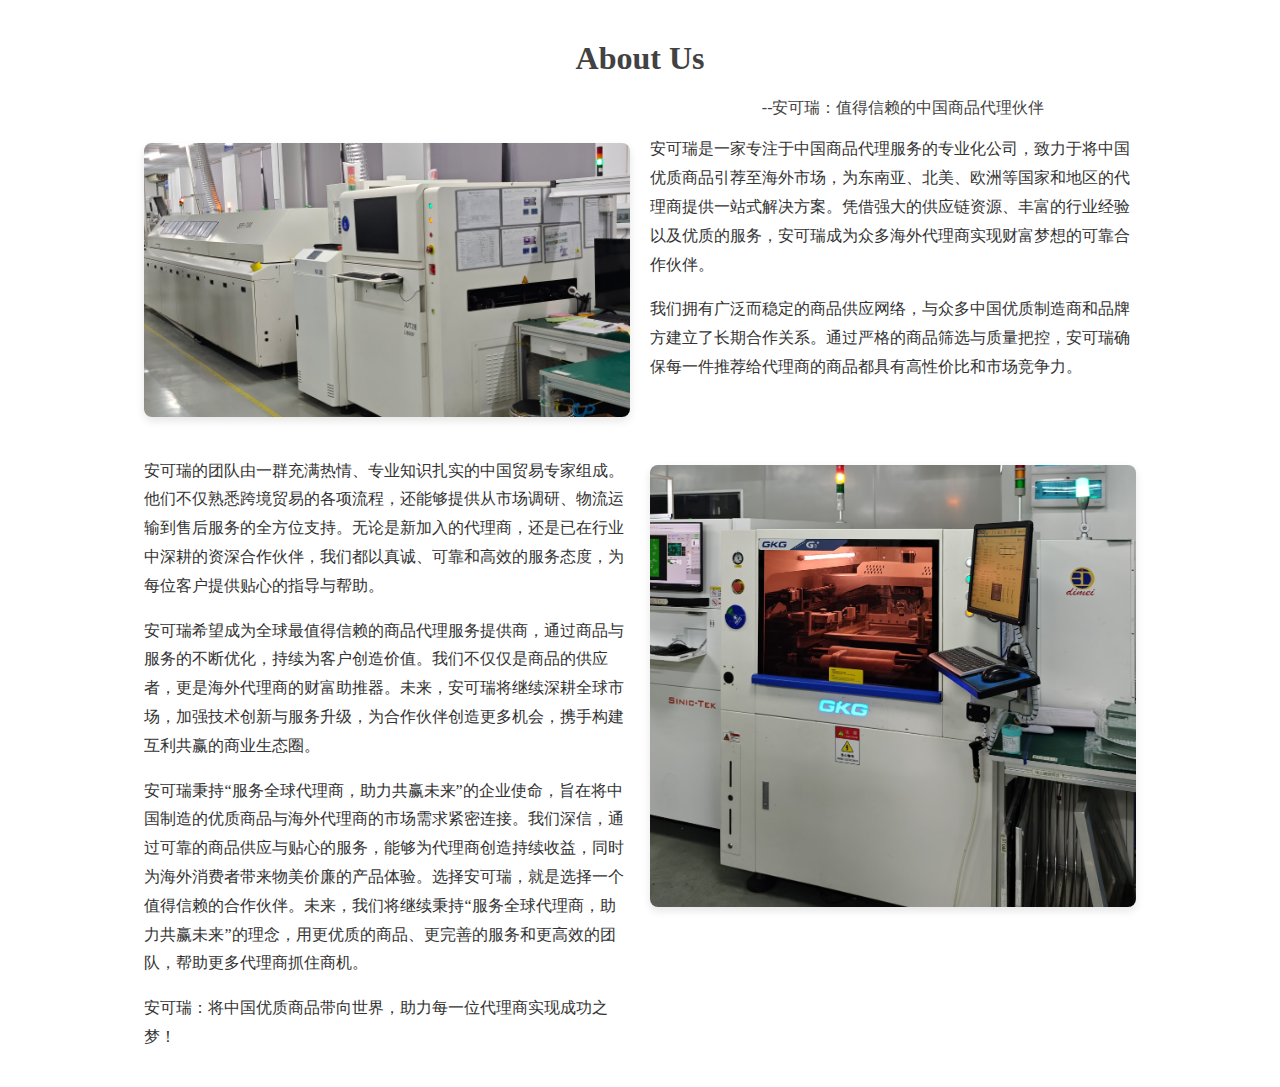
<file: ankory/aboutUs.html>
<!DOCTYPE html>
<html>
	<head>
		<meta charset="utf-8">
		<title></title>
		<link rel="stylesheet" href="css/aboutUs.css">
	</head>
	<body>
		<div class="aboutUs">
			<h1>About Us</h1>
			<p class="slogan">--安可瑞：值得信赖的中国商品代理伙伴</p>
			
			  <!-- 左图右文布局 -->
			<div class="content-section">
				<div class="image-container">
				  <img src="img/goods2.jpg" alt="安可瑞专业团队">
				</div>
				<div class="text-container">
				<p>安可瑞是一家专注于中国商品代理服务的专业化公司，致力于将中国优质商品引荐至海外市场，为东南亚、北美、欧洲等国家和地区的代理商提供一站式解决方案。凭借强大的供应链资源、丰富的行业经验以及优质的服务，安可瑞成为众多海外代理商实现财富梦想的可靠合作伙伴。</p>
				 <p>我们拥有广泛而稳定的商品供应网络，与众多中国优质制造商和品牌方建立了长期合作关系。通过严格的商品筛选与质量把控，安可瑞确保每一件推荐给代理商的商品都具有高性价比和市场竞争力。</p>
				 </div>
			</div>
			
			<!-- 右图左文布局 -->
			<div class="content-section reverse-layout">
				<div class="text-container">
					<p>安可瑞的团队由一群充满热情、专业知识扎实的中国贸易专家组成。他们不仅熟悉跨境贸易的各项流程，还能够提供从市场调研、物流运输到售后服务的全方位支持。无论是新加入的代理商，还是已在行业中深耕的资深合作伙伴，我们都以真诚、可靠和高效的服务态度，为每位客户提供贴心的指导与帮助。</p>
					<p>安可瑞希望成为全球最值得信赖的商品代理服务提供商，通过商品与服务的不断优化，持续为客户创造价值。我们不仅仅是商品的供应者，更是海外代理商的财富助推器。未来，安可瑞将继续深耕全球市场，加强技术创新与服务升级，为合作伙伴创造更多机会，携手构建互利共赢的商业生态圈。</p>
					<p>安可瑞秉持“服务全球代理商，助力共赢未来”的企业使命，旨在将中国制造的优质商品与海外代理商的市场需求紧密连接。我们深信，通过可靠的商品供应与贴心的服务，能够为代理商创造持续收益，同时为海外消费者带来物美价廉的产品体验。选择安可瑞，就是选择一个值得信赖的合作伙伴。未来，我们将继续秉持“服务全球代理商，助力共赢未来”的理念，用更优质的商品、更完善的服务和更高效的团队，帮助更多代理商抓住商机。</p>
					<p>安可瑞：将中国优质商品带向世界，助力每一位代理商实现成功之梦！</p>
				</div>
				<div class="image-container">
					<img src="img/goods5.jpg" alt="安可瑞高效物流体系">
				</div>
			</div>
		</div>
	</body>
</html>
</file>
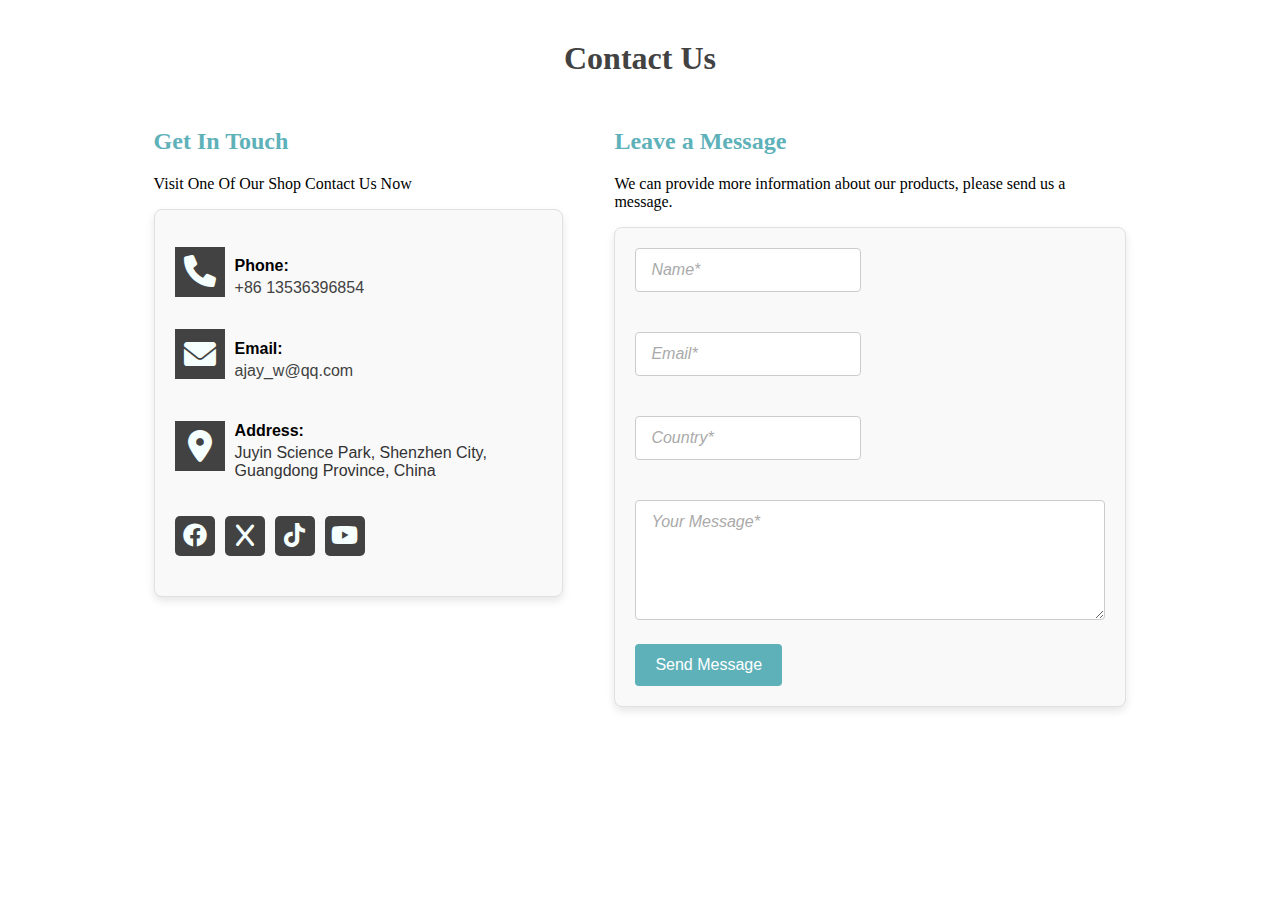
<file: ankory/contactUs.html>
<!DOCTYPE html>
<html>
	<head>
		<meta charset="utf-8">
		<title></title>
		<link rel="stylesheet" href="https://cdnjs.cloudflare.com/ajax/libs/font-awesome/6.0.0-beta3/css/all.min.css">
		<link rel="stylesheet" href="css/contact.css">
	</head>
	<body>
		<div class="contactUs">
			<h1>Contact Us</h1>
			<div class="contact-area">
				<div class="contact-info">
					<h2 class="sub-title">Get In Touch</h2>
					<p class="heading">Visit One Of Our Shop
						Contact Us Now</p>
					<div class="contact-style">
						<div class="single-contact">
							<div class="icon-box">
								<i class="fa-solid fa-phone fa-2xl" style="color: #f5fffd;"></i>
							</div>
							<div class="info-box">
								<h5 class="title">Phone:</h5>
								<p><a href="javascript:void(0)">+86 13536396854</a></p>
							</div>
						</div>
						<div class="single-contact">
							<div class="icon-box">
								<i class="fa-solid fa-envelope fa-2xl" style="color: #f5fffd;"></i>
							</div>
							<div class="info-box">
								<h5 class="title">Email:</h5>
								<p><a href="mailto:demo@example.com" >ajay_w@qq.com</a></p>
							</div>
						</div>
						<div class="single-contact">
							<div class="icon-box">
								<i class="fa-solid fa-location-dot fa-2xl" style="color: #f5fffd;"></i>
							</div>
							<div class="info-box">
								<h5 class="title">Address:</h5>
								<p>Juyin Science Park, Shenzhen City, Guangdong Province, China</p>
							</div>
						</div>
						
						<ul class="social">
							<li class="m-0">
								<a href="javascript:void(0)"><i class="fa-brands fa-facebook fa-xl" style="color: #f5fffd;"></i></a>
							</li>
							<li>
								<a href="javascript:void(0)"><i class="fa-brands fa-x fa-xl" style="color: #f5fffd;"></i></a>
							</li>
							<li>
								<a href="javascript:void(0)"><i class="fa-brands fa-tiktok fa-xl" style="color: #f5fffd;"></i></a>
							</li>
							<li>
								<a href="javascript:void(0)"><i class="fa-brands fa-youtube fa-xl" style="color: #f5fffd;"></i></a>
							</li>
						</ul>
					</div>
				</div>
				<div class="contact-form">
					<div class="contact-title">
						<h2 class="title" data-aos="fade-up" data-aos-delay="200">Leave a Message</h2>
						<p>We can provide more information about our products, please send us a message. </p>
					</div>
					<form class="contact-form-style" id="contact-form" action="http://whizthemes.com/nazmul/php/mail.php" method="post">
					  <div class="row">
						<div class="col-lg-6" data-aos="fade-up" data-aos-delay="200">
						  <input name="name" placeholder="Name*" type="text">
						</div>
						<div class="col-lg-6" data-aos="fade-up" data-aos-delay="200">
						  <input name="email" placeholder="Email*" type="email">
						</div>
						<div class="col-lg-6" data-aos="fade-up" data-aos-delay="200">
						  <input name="country" placeholder="Country*" type="text">
						</div>
						<div class="col-lg-12" data-aos="fade-up" data-aos-delay="200">
						  <textarea name="message" placeholder="Your Message*"></textarea>
						  <button class="btn btn-primary mt-4" data-aos="fade-up" data-aos-delay="200" type="submit">Send Message</button>
						</div>
					  </div>
					</form>

					<p class="form-messege"></p>
				</div>
			</div>
		</div>
	</body>
</html>
</file>
<file: ankory/css/aboutUs.css>
.aboutUs {
	margin: 40px auto 20px;
	width: 80%;
}
.aboutUs h1 {
  text-align: center;
  color: #424242;
  /* display: block; */
}
.aboutUs p.slogan {
  margin-right: 10%;
  text-align: right;
  color: #424242;
  margin-bottom: 0px;
}
/* 图文布局样式 */
.content-section {
  display: flex;
  align-items: top;
  margin-bottom: 20px; /* 分隔内容块 */
}

.image-container {
  flex: 1; /* 图片占宽度的50% */
  max-width: 50%; /* 确保图片宽度占一半 */
  text-align: center; /* 图片居中显示 */
  padding: 0 10px;
}

.image-container img {
  width: 100%; /* 图片自适应容器宽度 */
  border-radius: 8px; /* 圆角 */
  box-shadow: 0 4px 8px rgba(0, 0, 0, 0.1); /* 图片阴影效果 */
  margin-top: 24px;
}

.text-container {
  flex: 1; /* 文字占宽度的50% */
  max-width: 50%; /* 确保文字宽度占一半 */
  padding: 0 10px; /* 调整文字和图片的间距 */
  /* margin: 20px; */
}

.text-container p {
  font-size: 16px; /* 字体大小 */
  line-height: 1.8; /* 行高 */
  color: #333; /* 文字颜色 */
  margin-bottom: 15px; /* 段落间距 */
}

/* 响应式设计：适配小屏幕 */
@media (max-width: 1080px) {
  .content-section {
    flex-direction: column; /* 小屏幕下垂直排列 */
  }
  .image-container,
  .text-container {
    max-width: 100%; /* 宽度占满 */
  }
  .image-container {
    margin-bottom: 20px; /* 图片和文字间距 */
  }
  .text-container {
    padding: 0; /* 去除间距 */
  }
}

/* 反转布局：右图左文 */
/* .reverse-layout {
  flex-direction: row-reverse; 
} */
footer a {
    text-decoration: none;
    color: inherit;
}
</file>
<file: ankory/css/contact.css>
body{
	margin: 0;
}
.contactUs {
	margin: 40px 0;
}
.contactUs h1{
	text-align: center;
	color: #424242;
}
.contact-area {
  display: flex;
  flex-wrap: wrap; /* 允许小屏幕换行 */
  /* gap: 20px;       控制左右间距 */
   max-width: 80%;
   margin: 20px auto;
}

.contact-area .contact-info {
  flex: 0 0 40%; /* 左侧宽度40% */
  max-width: 40%;
}

.contact-area .contact-form {
  flex: 0 0 50%; /* 右侧宽度60% */
  max-width: 50%;
}

@media (max-width: 1080px) {
  .contact-area {
    flex-direction: column; /* 小屏幕上下堆叠 */
  }

  .contact-area .contact-info,
  .contact-area .contact-form {
    max-width: 100%;
    flex: 0 0 100%;
  }
}

.contact-area .contact-info,.contact-form {
	margin:10px 2.5%;
}
.contact-info h2,.contact-title h2 {
	color: #5eb1b9;
	font-weight: bold;
}
.contact-style {
	max-width: 800px;
	margin: 0 auto; /* 居中 */
	padding: 20px;
	background: #f9f9f9; /* 浅灰色背景 */
	border: 1px solid #e0e0e0;
	border-radius: 8px; /* 圆角 */
	box-shadow: 0 4px 8px rgba(0, 0, 0, 0.1); /* 阴影效果 */
}

.single-contact {
  display: flex; /* 使用 Flexbox 布局 */
  /* justify-content: center; /* 水平方向居中 */ 
  align-items: center; /* 垂直方向居中 */
  gap: 10px; /* 控制图标与文本之间的间距 */
}

.icon-box {
	display: flex; /* 使用 Flexbox */
	justify-content: center; /* 水平方向居中 */
	align-items: center; /* 垂直方向居中 */
	background-color: #424242; /* 可选：测试背景 */
	width: 50px;
	height: 50px;
	flex-shrink: 0; /* 确保图标不缩小 */
}

.info-box {
  text-align: left; /* 保持文本左对齐 */
  font-family: Arial, sans-serif; /* 可选：设置字体 */
}

.single-contact:hover .icon-box{
	background-color: #5eb1b9;
}

.info-box h5.title {
  margin-bottom: 4px; /* 调整 h5 底部间距，缩短与 p 标签的距离 */
  font-size: 16px; /* 可选：调整字体大小 */
}

.info-box p {
  margin-top: 0; /* 移除 p 标签的顶部外边距 */
  font-size: 16px; /* 可选：调整字体大小 */
  color: #333; /* 可选：设置文本颜色 */
}

.info-box p a{
	text-decoration: none;
	color: #424242;
}

	
/* 父级容器 ul 设置为 flex 布局 */
ul.social {
  display: flex;
  justify-content: left; /* 左 */
  list-style: none; /* 移除默认的 li 样式 */
  padding: 0; /* 去除内边距 */
  margin: 20px 0; /* 去除外边距 */
  /* width: 40%; */
}

/* 每个 li 居中对齐 */
ul.social li {
  display: flex;
  align-items: center;
  justify-content: center;
  width: 40px;
  height: 40px;
  border-radius: 5px;
  background-color: #424242;
  margin-right: 10px;
}
ul.social li:hover {
	background-color: #5eb1b9;
}
	

/* 基础样式设置 */
.contact-form-style {
  max-width: 800px;
  margin: 0 auto; /* 居中 */
  padding: 20px;
  background: #f9f9f9; /* 浅灰色背景 */
  border: 1px solid #e0e0e0;
  border-radius: 8px; /* 圆角 */
  box-shadow: 0 4px 8px rgba(0, 0, 0, 0.1); /* 阴影效果 */
}

/* 输入框和文本区域样式 */
.contact-form-style input,
.contact-form-style textarea {
  width: 100%; /* 占满父级宽度 */
  padding: 12px 15px;
  margin-bottom: 20px; /* 间距 */
  border: 1px solid #ccc; /* 边框 */
  border-radius: 4px; /* 圆角 */
  font-size: 16px; /* 字体大小 */
  font-family: Arial, sans-serif; /* 字体 */
  box-sizing: border-box; /* 包括内边距 */
  transition: border-color 0.3s ease-in-out, box-shadow 0.3s ease-in-out;
}

/* 输入框聚焦时的样式 */
.contact-form-style input:focus,
.contact-form-style textarea:focus {
  border-color: #5eb1b9; /* 高亮边框颜色 */
  box-shadow: 0 0 6px rgba(94, 177, 185, 0.5); /* 高亮阴影 */
  outline: none;
}

/* 按钮样式 */
.contact-form-style .btn {
  display: inline-block;
  padding: 12px 20px;
  font-size: 16px;
  color: #fff;
  background-color: #5eb1b9; /* 按钮背景色 */
  border: none;
  border-radius: 4px; /* 圆角 */
  cursor: pointer;
  transition: background-color 0.3s ease-in-out, transform 0.2s ease-in-out;
}

/* 按钮悬停效果 */
.contact-form-style .btn:hover {
  background-color: #4a949e; /* 悬停颜色 */
  transform: scale(1.05); /* 放大效果 */
}

/* 行布局设置 */
.contact-form-style .row {
  display: flex;
  flex-wrap: wrap; /* 自动换行 */
  gap: 20px; /* 水平和垂直间距 */
  justify-content: left;
}

/* 单独控制列样式 */
.contact-form-style .col-lg-6 {
  flex: 0 0 48%; /* 每行占50%宽度，留有间隙 */
}

.contact-form-style .col-lg-12 {
  flex: 0 0 100%; /* 全行宽度 */
}

/* 文本区域样式调整 */
.contact-form-style textarea {
  min-height: 120px; /* 高度 */
  resize: vertical; /* 可调整高度 */
}

/* 占位符样式 */
.contact-form-style input::placeholder,
.contact-form-style textarea::placeholder {
  color: #aaa;
  font-style: italic; /* 斜体占位符 */
}

footer a {
    text-decoration: none;
    color: inherit;
}
</file>
